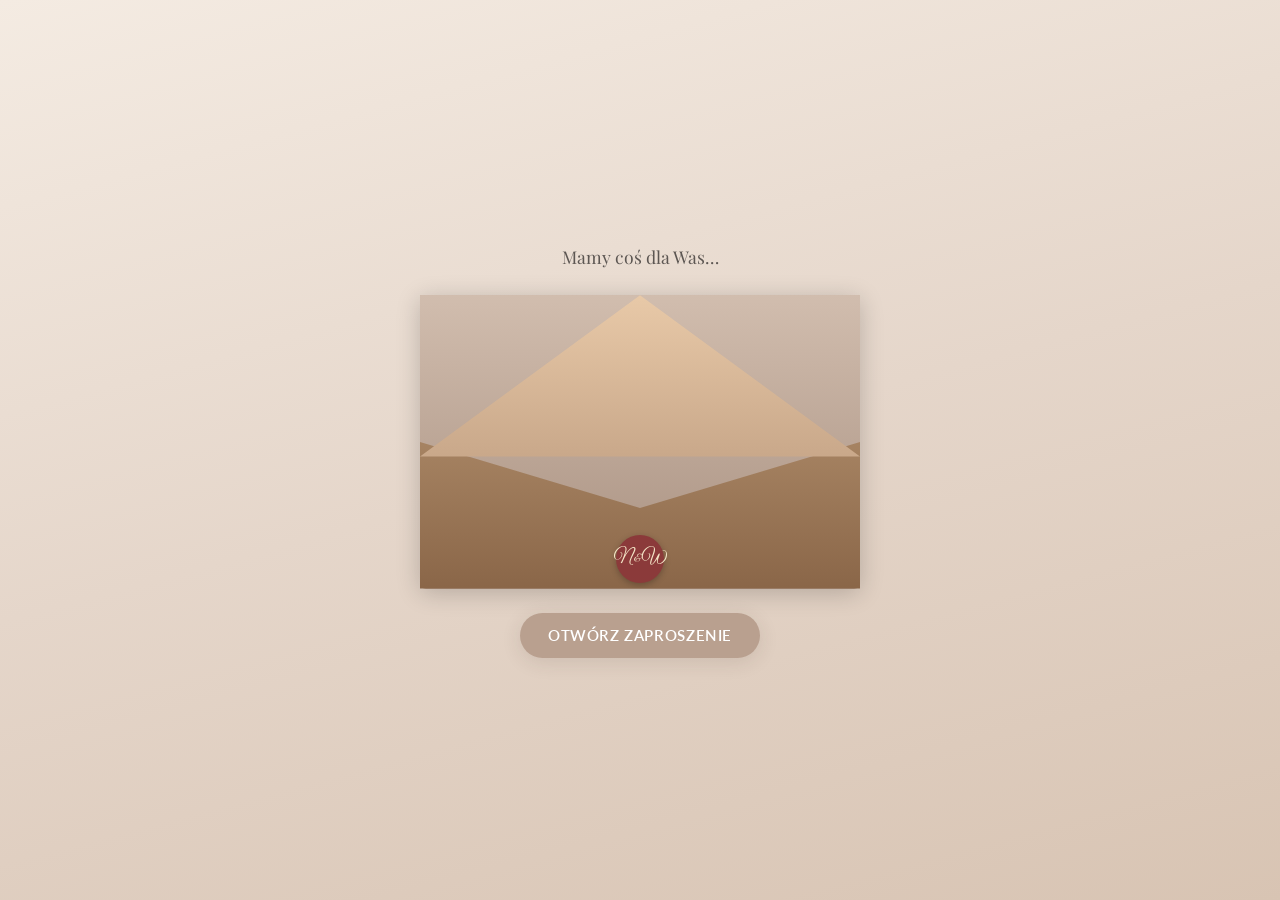
<file: index.html>
<!DOCTYPE html>
<html lang="pl">
<head>
  <meta charset="UTF-8" />
  <meta name="viewport" content="width=device-width, initial-scale=1" />
  <meta name="description" content="Natalka i Wojtek – zaproszenie ślubne, 20 czerwca 2026" />
  <meta property="og:locale" content="pl_PL" />
  <meta property="og:type" content="website" />
  <meta property="og:title" content="Natalka i Wojtek — Wesele 2026" />
  <meta property="og:description" content="Natalka i Wojtek – zaproszenie ślubne, 20 czerwca 2026" />
  <meta property="og:image" content="images/gallery-autumn-kiss.png" />
  <meta property="og:image:alt" content="Natalka i Wojtek — zaproszenie ślubne" />
  <meta name="twitter:card" content="summary_large_image" />
  <meta name="twitter:title" content="Natalka i Wojtek — Wesele 2026" />
  <meta name="twitter:description" content="Natalka i Wojtek – zaproszenie ślubne, 20 czerwca 2026" />
  <meta name="twitter:image" content="images/gallery-autumn-kiss.png" />
  <title>Natalka i Wojtek — Wesele 2026</title>
  <link rel="preconnect" href="https://fonts.googleapis.com" />
  <link rel="preconnect" href="https://fonts.gstatic.com" crossorigin />
  <link href="https://fonts.googleapis.com/css2?family=Great+Vibes&family=Playfair+Display:ital,wght@0,400;0,600;0,700;1,400&family=Lato:wght@300;400;700&display=swap" rel="stylesheet" />
  <link rel="stylesheet" href="css/style.css" />
  <noscript>
    <style>
      .envelope-screen { display: none !important; }
      body.is-envelope-active { overflow: auto !important; }
      body.is-envelope-active .site-header,
      body.is-envelope-active main,
      body.is-envelope-active .site-footer { display: block !important; }
    </style>
  </noscript>
</head>
<body class="is-envelope-active">
  <div id="envelope-screen" class="envelope-screen" role="dialog" aria-modal="true" aria-label="Koperta z zaproszeniem" aria-hidden="false">
    <p class="envelope-screen__hint">Mamy coś dla Was…</p>
    <div class="envelope" role="img" aria-label="Koperta z zaproszeniem">
      <div class="envelope__body"></div>
      <div class="envelope__pocket">
        <span class="envelope__wax" aria-hidden="true">N<span class="envelope__wax-amp">&amp;</span>W</span>
      </div>
      <div class="envelope__letter">
        <p>Serdecznie zapraszamy</p>
        <p class="envelope__names">Natalka <span class="amp">&amp;</span> Wojtek</p>
      </div>
      <div class="envelope__flap-pivot" aria-hidden="true">
        <div class="envelope__flap"></div>
      </div>
    </div>
    <button type="button" class="envelope-screen__btn" id="envelope-open-btn">
      Otwórz zaproszenie
    </button>
  </div>

  <a href="#main" class="skip-link">Pomiń kopertę, przejdź do treści</a>

  <header class="site-header" id="top">
    <div class="site-header__inner">
      <a class="site-header__brand" href="#hero">Natalka <span class="amp">&amp;</span> Wojtek</a>
      <button type="button" class="nav-toggle" id="nav-toggle" aria-expanded="false" aria-controls="site-nav" aria-label="Menu">
        <span></span><span></span><span></span>
      </button>
      <nav class="site-nav" id="site-nav" aria-label="Główne">
        <a href="#onas">Młoda Para</a>
        <a href="#gallery">Galeria</a>
        <a href="#love-story">Nasza historia</a>
        <a href="#organizacja">Organizacja</a>
        <a href="#kontakt">Kontakt</a>
        <a href="#lokalizacja">Lokalizacja</a>
        <a href="songbook.html">Śpiewnik</a>
        <a class="site-nav__external js-photos-drive" href="https://drive.google.com/drive/folders/10D6sMjoK3-ROsRqb3uOvfs9YzaEDn_nE" target="_blank" rel="noopener noreferrer">Galeria na Dysku</a>
      </nav>
    </div>
  </header>

  <main id="main" tabindex="-1">
    <section class="section section--hero" id="hero" aria-label="Główne zdjęcie i data">
      <div class="hero__bg" data-parallax-hero>
        <div class="hero__media" style="background-image: url('images/gallery-autumn-kiss.png');" aria-hidden="true"></div>
        <div class="hero__overlay"></div>
        <div class="hero__content">
          <h1 class="hero__title">Natalka i Wojtek</h1>
          <p class="hero__date">20 CZERWCA 2026</p>
          <button
            class="hero__cta btn"
            id="add-to-calendar-btn"
            type="button"
          >
            Zapisz datę
          </button>
          <script>
            // Android Chrome can't download data URLs with download attr.
            // Use Blob and trigger download
            document.getElementById('add-to-calendar-btn').addEventListener('click', function () {
              var icsContent = [
                'BEGIN:VCALENDAR',
                'VERSION:2.0',
                'BEGIN:VEVENT',
                'SUMMARY:Ślub Natalki i Wojtka',
                'DTSTART:20260620T140000Z',
                'DTEND:20260620T210000Z',
                'DESCRIPTION:Dołącz do naszego szczególnego dnia!',
                'LOCATION:',
                'UID:nw-wedding-2026-06-20',
                'BEGIN:VALARM',
                'ACTION:DISPLAY',
                'DESCRIPTION:Przypomnienie o ślubie Natalki i Wojtka',
                'TRIGGER:-P1D',
                'END:VALARM',
                'END:VEVENT',
                'END:VCALENDAR'
              ].join('\r\n');

              try {
                var blob = new Blob([icsContent], { type: 'text/calendar' });
                var url = URL.createObjectURL(blob);
                var a = document.createElement('a');
                a.style.display = 'none';
                a.href = url;
                a.download = 'Natalka-i-Wojtek-2026.ics';
                document.body.appendChild(a);
                a.click();
                setTimeout(function () {
                  document.body.removeChild(a);
                  URL.revokeObjectURL(url);
                }, 100);
              } catch (e) {
                alert('Nie udało się pobrać pliku kalendarza. Spróbuj ponownie lub na innym urządzeniu.');
              }
            });
          </script>
 
   
        </div>
      </div>
    </section>

    <section class="section section--intro" id="onas">
      <div class="section__inner">
        <h2 class="section__title">Młoda i Młody</h2>
        <p class="section__lead">Krótka historia o nas...</p>
        <div class="heart-divider" role="separator" aria-hidden="true">
          <span class="heart-divider__line"></span>
          <span class="heart-divider__heart">&#9829;</span>
          <span class="heart-divider__line"></span>
        </div>
        <div class="profile-grid">
          <article class="profile-card js-reveal">
            <div class="profile-card__img-wrap">
              <img class="profile-card__img" src="images/profile-natalka.png" width="200" height="200" alt="Natalka" loading="lazy" />
            </div>
            <h3 class="profile-card__name">Natalka Nawrocka</h3>
            <p class="profile-card__text">Natalka jest ciepłą, pogodną i niezwykle rodzinną osobą, dla której najważniejsi są bliscy. Największą radość sprawia jej czas spędzany z rodziną i przyjaciółmi — pełen rozmów, śmiechu i dobrej energii. Pasjonuje się gotowaniem oraz pieczeniem, a odkrywanie nowych smaków i kulinarnych inspiracji daje jej wiele satysfakcji. W wolnych chwilach chętnie podróżuje i poznaje nowe miejsca.</p>
          </article>
          <article class="profile-card js-reveal">
            <div class="profile-card__img-wrap">
              <img class="profile-card__img" src="images/profile-wojtek.png" width="200" height="200" alt="Wojciech" loading="lazy" />
            </div>
            <h3 class="profile-card__name">Wojtek Druciak</h3>
            <p class="profile-card__text">Wojtek jest spokojną, towarzyską i pomocną osobą. Wolny czas najchętniej spędza z rodziną i przyjaciółmi. Interesuje się wieloma rzeczami — głównie tymi, które akurat przyciągną jego uwagę, lubi wyzwania i stara się stawiać poprzeczkę coraz wyżej. Na co dzień pracuje jako architekt, rozwijając swoje umiejętności oraz poznając nowe technologie i oprogramowanie.</p>
          </article>
        </div>
        <div class="section__actions">
          <a class="btn" href="#love-story">Poznaj naszą historię</a>
        </div>
      </div>
    </section>

    <section class="section section--scene scene--dance" id="nasz-kadr" aria-label="Wspólne kadry">
      <div class="scene__grid">
        <div class="scene__panel scene__panel--a js-reveal" style="background-image: url('images/dance-street.png');">
          <p class="scene__note scene__note--a">Przetańczyć razem całe życie</p>
        </div>
        <div class="scene__panel scene__panel--b js-reveal" style="background-image: url('images/gallery-bridge.png');">
          <p class="scene__note scene__note--b">Dwoje ludzi, jedno serce</p>
        </div>
      </div>
    </section>

    <section class="section" id="gallery" aria-labelledby="gallery-heading">
      <div class="section__inner">
        <h2 class="section__title" id="gallery-heading">Uchwycone wspólne chwile</h2>
        <p class="section__lead">Natalka i Wojtek to para, która najlepiej udowadnia, że można być jednocześnie spokojnym i kompletnie zakręconym. U nich nastrój zmienia się jak pogoda – to deszcz na romantycznym spacerze i słońce na kawie... a na koniec nocy wybiorą i tak wspólny stół, aby rozkoszować się kawą do rana.</p>
        <div class="heart-divider" role="separator" aria-hidden="true">
          <span class="heart-divider__line"></span>
          <span class="heart-divider__heart">&#9829;</span>
          <span class="heart-divider__line"></span>
        </div>
        <div class="gallery">
          <figure class="gallery__item gallery__item--tall js-reveal"><img src="images/gallery-proposal-vatican.png" width="500" height="800" alt="Natalka z różą na Placu Świętego Piotra — zaręczyny w Rzymie" loading="lazy" /></figure>
          <figure class="gallery__item gallery__item--wide js-reveal"><img src="images/gallery-beach-sunset.png" width="800" height="500" alt="Pocałunek na plaży o zachodzie słońca" loading="lazy" /></figure>
          <figure class="gallery__item gallery__item--tall js-reveal"><img src="images/story-hands.png" width="500" height="750" alt="Splecione dłonie z pierścionkiem zaręczynowym" loading="lazy" /></figure>
          <figure class="gallery__item gallery__item--tall js-reveal"><img src="images/scene-bridge.png" width="500" height="700" alt="Para na drewnianym moście nad turkusowym jeziorem" loading="lazy" /></figure>
          <figure class="gallery__item js-reveal"><img src="images/gallery-engagement.png" width="600" height="600" alt="Para na schodach — zaręczynowy pierścionek" loading="lazy" /></figure>
          <figure class="gallery__item js-reveal"><img src="images/gallery-sylwester.png" width="700" height="500" alt="Zabawa w kolorowej budce telefonicznej" loading="lazy" /></figure>
          <figure class="gallery__item gallery__item--wide js-reveal"><img src="images/gallery-bridge.png" width="900" height="500" alt="Para na moście" loading="lazy" /></figure>
          <figure class="gallery__item gallery__item--tall js-reveal"><img src="images/gallery-beach-jump.png" width="500" height="850" alt="Skok na plaży — trzymamy się za ręce" loading="lazy" /></figure>
          <figure class="gallery__item js-reveal"><img src="images/hero-forest.png" width="650" height="500" alt="Para na punkcie widokowym w górach" loading="lazy" /></figure>
          <figure class="gallery__item gallery__item--tall js-reveal"><img src="images/gallery-phone-booth.png" width="500" height="800" alt="Natalka w stylizowanej budce telefonicznej" loading="lazy" /></figure>
          <figure class="gallery__item js-reveal"><img src="images/gallery-ice-skating.png" width="600" height="600" alt="Wspólne łyżwy na lodowisku" loading="lazy" /></figure>
          <figure class="gallery__item gallery__item--wide js-reveal"><img src="images/gallery-roller-coaster.png" width="900" height="500" alt="Pocałunek przed drewnianą kolejką górską" loading="lazy" /></figure>
          <figure class="gallery__item js-reveal"><img src="images/gallery-lake-bench.png" width="600" height="600" alt="Para na ławce nad kolorowym jeziorem" loading="lazy" /></figure>
          <figure class="gallery__item js-reveal"><img src="images/gallery-playful.png" width="600" height="600" alt="Zabawna mina — selfie we dwoje" loading="lazy" /></figure> <figure class="gallery__item gallery__item--wide js-reveal"><img src="images/gallery-formal.png" width="900" height="500" alt="Eleganckie selfie przy fontannie" loading="lazy" /></figure>
          <figure class="gallery__item js-reveal"><img src="images/gallery-travel.png" width="600" height="600" alt="Podróż — selfie na lotnisku" loading="lazy" /></figure>
          <figure class="gallery__item js-reveal"><img src="images/gallery-elevator.png" width="600" height="600" alt="Lustrzane selfie w windzie" loading="lazy" /></figure>
          <figure class="gallery__item js-reveal"><img src="images/gallery-rome-arch.png" width="600" height="600" alt="Wojtek przy Łuku Konstantyna w Rzymie" loading="lazy" /></figure>
          <figure class="gallery__item js-reveal"><img src="images/gallery-energylandia.png" width="700" height="500" alt="Energylandia — przejazd kolejką Zadra" loading="lazy" /></figure>
          <figure class="gallery__item gallery__item--wide js-reveal"><img src="images/gallery-celebration.png" width="900" height="500" alt="Uroczystość — eleganckie stroje" loading="lazy" /></figure>
        </div>
      </div>
    </section>

    <section class="section section--story" id="love-story" aria-labelledby="love-story-heading">
      <div class="section__deco" aria-hidden="true"></div>
      <div class="section__inner">
        <h2 class="section__title" id="love-story-heading">Nasza Wspólna Historia</h2>
        <p class="section__intro">On był samotny, jej było źle, gdzieś w internecie poznali się. <br/>On się zakochał ze samych zdjęć bo tam Natalka, dziewczę na pięć…</p>

        <div class="timeline">
          <article class="timeline__block js-reveal">
            <p class="timeline__date">12/11/2021</p>
            <h3 class="timeline__subtitle">Zostaliśmy parą</h3>
            <p class="timeline__text">Po kilku miesiącach spotkali się w kinie. Pierwsza randka nie była z tych filmowych – była trochę stresująca&hellip; ale mimo to postanowili dać sobie kolejną szansę. Z każdym spotkaniem było coraz lepiej, aż w listopadzie 2021 roku oficjalnie zostali parą.</p>
          </article>
          <article class="timeline__block js-reveal">
            <p class="timeline__icon" aria-hidden="true">&#9825;</p>
            <h3 class="timeline__subtitle">Pierwsze kocham</h3>
            <p class="timeline__text">Pierwsze „Kocham Cię” padło po kilku miesiącach spotkań, na pożegnaniu przed domem rodzinnym. Od tego momentu oboje wiedzieli, że to coś wyjątkowego.</p>
          </article>
          <article class="timeline__block js-reveal">
            <p class="timeline__date">19/09/2024</p>
            <h3 class="timeline__subtitle">Powiedziała tak!</h3>
            <p class="timeline__text">Rzym – pierwotnie planował oświadczyć się przy fontannie di Trevi, później przy Koloseum i kilku innych miejscach, ale wszędzie było zbyt tłoczno. Dopiero późnym wieczorem, na spokojnym Placu Świętego Piotra, pojawił się ten właściwy moment. Pomimo dużej tremy, Natalka z radością odpowiedziała, gdy tylko zrozumiała, o co chodzi. Wojtek tylko się uśmiechnął – tylko on wie, ile musiał czekać.</p>
          </article>
        </div>

        <div class="story-feature js-reveal">
          <img class="story-feature__img" src="images/story-hands.png" width="1600" height="800" alt="Zaręczyny na Placu Świętego Piotra w Rzymie" loading="lazy" />
          <div class="story-feature__overlay">
            <p class="story-feature__quote">Dziś Natalka i Wojtek z uśmiechem wspominają, że wszystko zaczęło się od kliknięcia „dodaj do znajomych”, a skończyło na oświadczynach w Watykanie. I wygląda na to, że to dopiero początek ich wspólnej przygody. <br/>&#9829;</p>
          </div>
        </div>
      </div>
    </section>

    <section class="section section--org" id="organizacja" aria-labelledby="organizacja-heading">
      <div class="section__inner">
        <h2 class="section__title" id="organizacja-heading">Informacje organizacyjne</h2>
        <p class="section__lead">Plan wesela, poprawin oraz informacje dla gości hotelowych.</p>
        <div class="heart-divider" role="separator" aria-hidden="true">
          <span class="heart-divider__line"></span>
          <span class="heart-divider__heart">&#9829;</span>
          <span class="heart-divider__line"></span>
        </div>

        <nav class="org-jump" aria-label="Skróty w sekcji organizacyjnej">
          <a class="org-jump__link" href="#organizacja-sobota">Sobota</a>
          <span class="org-jump__divider" aria-hidden="true">|</span>
          <a class="org-jump__link" href="#organizacja-plan-stolow">Plan stołów</a>
          <span class="org-jump__divider" aria-hidden="true">|</span>
          <a class="org-jump__link" href="#organizacja-hotel">Nocleg</a>
          <span class="org-jump__divider" aria-hidden="true">|</span>
          <a class="org-jump__link" href="#organizacja-niedziela">Niedziela</a>

        </nav>

        <h3 class="org-subtitle" id="organizacja-sobota">Sobota, 20 czerwca 2026 — wesele</h3>
        <div class="timeline" aria-label="Plan wesela">
          <article class="timeline__block js-reveal">
            <p class="timeline__date">14:30–15:30</p>
            <h4 class="timeline__subtitle">Ślub w kościele</h4>
            <p class="timeline__text">Ceremonia w kościele.</p>
          </article>

          <article class="timeline__block js-reveal">
            <p class="timeline__date">16:00</p>
            <h4 class="timeline__subtitle">Powitanie i życzenia</h4>
            <p class="timeline__text">Powitanie chlebem i solą na sali. Składanie życzeń odbywa się na sali.</p>
          </article>

          <article class="timeline__block js-reveal">
            <p class="timeline__date">16:40</p>
            <h4 class="timeline__subtitle">Obiad</h4>
            <p class="timeline__text">Rosół, mięso, ziemniaki, surówki.</p>
          </article>

          <article class="timeline__block timeline__block--note js-reveal">
            <p class="timeline__date">od 17:00</p>
            <h4 class="timeline__subtitle">Szwedzki stół</h4>
            <p class="timeline__text">Od 17:00 razem z ciastami będzie szwedzki stół zimny i ciepły (sałatki, wędliny, galaretki i inne przekąski).</p>
          </article>

          <article class="timeline__block timeline__block--note js-reveal">
            <p class="timeline__date">17:00–2:00</p>
            <h4 class="timeline__subtitle">Drink bar</h4>
            <p class="timeline__text">Drink bar czynny od 17:00 do 2:00. Będą dostępne również drinki bezalkoholowe.</p>
          </article>

          <article class="timeline__block js-reveal">
            <p class="timeline__date">19:00</p>
            <h4 class="timeline__subtitle">Tort weselny</h4>
            <p class="timeline__text">Wspólne krojenie tortu.</p>
          </article>

          <article class="timeline__block js-reveal">
            <p class="timeline__date">21:00</p>
            <h4 class="timeline__subtitle">Ciepłe danie</h4>
            <p class="timeline__text">Polędwiczki w sosie kurkowym.</p>
          </article>

          <article class="timeline__block js-reveal">
            <p class="timeline__date">23:00</p>
            <h4 class="timeline__subtitle">Ciepłe danie</h4>
            <p class="timeline__text">Gulasz oraz krem pomidorowy.</p>
          </article>

          <article class="timeline__block js-reveal">
            <p class="timeline__date">24:00–1:00</p>
            <h4 class="timeline__subtitle">Oczepiny</h4>
            <p class="timeline__text">Wspólne zabawy i tradycje.</p>
          </article>

          <article class="timeline__block js-reveal">
            <p class="timeline__date">1:30</p>
            <h4 class="timeline__subtitle">Barszcz</h4>
            <p class="timeline__text">Barszcz z krokietem.</p>
          </article>

          <article class="timeline__block js-reveal">
            <p class="timeline__date">do 4:00</p>
            <h4 class="timeline__subtitle">Zabawa</h4>
            <p class="timeline__text">Tańce do rana.</p>
          </article>
        </div>

        <h3 class="org-subtitle" id="organizacja-plan-stolow">Plan stołów</h3>
        <figure class="org-figure org-figure--portrait js-reveal js-zoomable">
          <img
            class="org-figure__img"
            src="images/plan_pion.png"
            width="800"
            height="1200"
            alt="Plan stołów weselnych — rozmieszczenie gości przy stołach A–H i stołem M"
            loading="lazy"
            decoding="async"
          />
          <figcaption class="org-figure__caption">
            Sprawdźcie, przy którym stole Was posadziliśmy.
          </figcaption>
        </figure>

        <h3 class="org-subtitle" id="organizacja-hotel">Nocleg — Hotel Jasek</h3>
        <div class="org-card js-reveal">
          <p class="org-card__lead"><strong>W piątek, 19 czerwca</strong> prosimy zadzwonić do hotelu i zapytać o możliwość wcześniejszego przyjazdu / zameldowania.</p>
          <p class="org-card__row"><strong>Telefon:</strong> <a href="tel:+48728250003">728-250-003</a></p>
          <p class="org-card__row">Recepcja ma listę gości hotelowych — przy rozmowie wystarczy podać nazwisko.</p>

          <h4 class="org-card__title">Godziny pobytu (w zależności od dostępności pokoju)</h4>
          <ul class="org-list">
            <li>Standardowo: <strong>sobota 14:00</strong> – <strong>niedziela 12:00</strong></li>
            <li>Jeśli pokój będzie dostępny wcześniej: zameldowanie możliwe od <strong>soboty 11:00</strong> (po wcześniejszym telefonie do hotelu).</li>
            <li>Jeśli pokój nie będzie dostępny wcześniej: wejście dopiero od <strong>soboty 14:00</strong>.</li>
          </ul>

          <h4 class="org-card__title">Dodatkowe informacje</h4>
          <ul class="org-list">
            <li>W pokojach są: czajnik, herbata oraz woda w butelkach.</li>
            <li><strong>Śniadanie (niedziela):</strong> 6:00–10:00 (dla gości hotelowych).</li>
          </ul>

          <h4 class="org-card__title">Trasa z kościoła do sali</h4>
          <figure class="org-figure js-reveal js-zoomable">
            <img
              class="org-figure__img"
              src="images/wedding-way.jpeg"
              width="800"
              height="600"
              alt="Trasa przejazdu z kościoła do sali weselnej"
              loading="lazy"
              decoding="async"
            />
          </figure>

          <h4 class="org-card__title">Parking</h4>
          <p class="org-card__row">Przy hotelu są dostępne miejsca parkingowe w kilku lokalizacjach (zaznaczone na mapce poniżej).</p>
          <figure class="org-figure">
            <img
              class="org-figure__img"
              src="images/parking-hotel-jasek.png"
              width="1024"
              height="774"
              alt="Możliwe parkingi przy Hotelu Jasek — zaznaczone na czerwono"
              loading="lazy"
              decoding="async"
            />
          </figure>
        </div>

        <h3 class="org-subtitle" id="organizacja-niedziela">Niedziela, 21 czerwca 2026 — poprawiny</h3>
        <div class="timeline" aria-label="Plan poprawin">
          <article class="timeline__block js-reveal">
            <p class="timeline__date">6:00–10:00</p>
            <h4 class="timeline__subtitle">Śniadanie</h4>
            <p class="timeline__text">Śniadanie dla gości hotelowych.</p>
          </article>

          <article class="timeline__block js-reveal">
            <p class="timeline__date">12:00</p>
            <h4 class="timeline__subtitle">Wymeldowanie</h4>
            <p class="timeline__text">Opuszczanie pokoi hotelowych. Jeden pokój będzie dostępny, aby móc zostawić bagaż (dla chętnych).</p>
          </article>

          <article class="timeline__block js-reveal">
            <p class="timeline__date">12:30</p>
            <h4 class="timeline__subtitle">Start poprawin</h4>
            <p class="timeline__text">Obiad będzie sukcesywnie podawany na bieżąco dla przybywających gości: żurek, filet z kurczaka, surówka.</p>
          </article>

          <article class="timeline__block timeline__block--note js-reveal">
            <p class="timeline__date">w trakcie</p>
            <h4 class="timeline__subtitle">Zabawa i stół</h4>
            <p class="timeline__text">Zabawa przy głośniku. Będzie szwedzki stół ciepły i zimny oraz dodatkowo piwo bezalkoholowe i alkoholowe.</p>
          </article>

          <article class="timeline__block js-reveal">
            <p class="timeline__date">21:00</p>
            <h4 class="timeline__subtitle">Zakończenie</h4>
            <p class="timeline__text">Koniec poprawin.</p>
          </article>
        </div>
      </div>
    </section>

    <section class="section section--drive" id="dysk" aria-labelledby="drive-heading">
      <div class="section__inner">
        <h2 class="section__title" id="drive-heading">Galeria na dysku Google</h2>
        <p class="section__lead">Jeśli udało Ci się uchwycić chwilę z imprezy — otwórz link poniżej lub zeskanuj kod QR i dodaj je do naszej wspólnej galerii.</p>
        <div class="heart-divider" role="separator" aria-hidden="true">
          <span class="heart-divider__line"></span>
          <span class="heart-divider__heart">&#9829;</span>
          <span class="heart-divider__line"></span>
        </div>
        <!-- PNG encodes a fixed URL — regenerate the image if the Drive link changes (button/nav still follow config.js). -->
        <div class="drive-qr">
          <a
            class="drive-qr__link js-photos-drive"
            href="https://drive.google.com/drive/folders/10D6sMjoK3-ROsRqb3uOvfs9YzaEDn_nE"
            target="_blank"
            rel="noopener noreferrer"
            aria-label="Otwórz folder na Google Dysku (ten sam adres co kod QR)"
          >
            <img
              class="drive-qr__img"
              src="images/qr-google-disk.png"
              width="220"
              height="220"
              alt="Kod QR prowadzący do folderu na Google Dysku"
              loading="lazy"
              decoding="async"
            />
          </a>
        </div>
        <div class="section__actions section__actions--tight">
          <a class="btn js-photos-drive" id="link-drive" href="https://drive.google.com/drive/folders/10D6sMjoK3-ROsRqb3uOvfs9YzaEDn_nE" target="_blank" rel="noopener noreferrer">Otwórz folder na Dysku</a>
        </div>
      </div>
    </section>

    <section class="section section--contact-block" id="kontakt">
      <div class="section__inner">
        <h2 class="section__title">Kontakt</h2>
        <p class="section__lead">Wolisz zadzwonić? Jesteśmy do dyspozycji.</p>
        <p class="contact-phones">Natalka: <a href="tel:+48537188825">537 188 825</a> lub <a href="tel:+48796835240">796 835 240</a></p>
        <p class="contact-phones">Wojtek: <a href="tel:+48730975899">730 975 899</a> lub <a href="tel:+48697525691">697 525 691</a></p>
      </div>
    </section>

    <section class="section section--location" id="lokalizacja" aria-labelledby="location-heading">
      <div class="location-hero" data-parallax-location>
        <div class="location-hero__media" style="background-image: url('images/dance-spin.png');" aria-hidden="true"></div>
        <div class="location-hero__overlay"></div>
        <div class="location-hero__text">
          <h2 class="location-hero__title" id="location-heading">Świętuj z nami</h2>
          <p class="location-hero__date">20 CZERWCA 2026</p>
        </div>
        <div class="location-hero__cards">
          <article class="place-card js-reveal">
            <h3 class="place-card__title">Ceremonia</h3>
            <p class="place-card__when">Sobota, 20 czerwca 2026 · 14:30</p>
            <p class="place-card__where">Kościół pw. NMP Różańcowej, ul. Wrocławska 79, Kiełczów</p>
            <a class="place-card__map" target="_blank" rel="noopener noreferrer" href="https://www.google.com/maps/search/?api=1&amp;query=Ko%C5%9Bci%C3%B3%C5%82+NMP+R%C3%B3%C5%BCa%C5%84cowej+Wroc%C5%82awska+79+Kie%C5%82cz%C3%B3w">Dojazd</a>
          </article>
          <article class="place-card js-reveal">
            <h3 class="place-card__title">Wesele i poprawiny</h3>
            <p class="place-card__when">Sobota – niedziela, 20–21 czerwca 2026</p>
            <p class="place-card__hours">Sob. 16:00 – 4:00 &nbsp;|&nbsp; Niedz. 12:30 – 21:00 (poprawiny)</p>
            <p class="place-card__where">Sala Pałacowa, <strong>Hotel Jasek</strong>, ul. Sułowska 39, Wrocław</p>
            <a class="place-card__map" target="_blank" rel="noopener noreferrer" href="https://www.google.com/maps/search/?api=1&amp;query=Hotel+Jasek+Su%C5%82owska+39+Wroc%C5%82aw">Dojazd</a>
          </article>
        </div>
      </div>
    </section>
  </main>

  <footer class="site-footer">
    <div class="site-footer__inner">
      <div class="site-footer__icons" style="
        display: flex;
        justify-content: center;
        align-items: center;
        gap: 2em;
        flex-wrap: wrap;
      ">
        <img
          src="images/home.png"
          alt="koperta zamiast prezentów"
          class="footer-icon footer-icon--home"
          loading="lazy"
        />
        <img
          src="images/wine.png"
          alt="wino zamiast kwiatów"
          class="footer-icon footer-icon--wine"
          loading="lazy"
        />
      </div>
      <style>
        .footer-icon {
          vertical-align: middle;
          object-fit: contain;
          max-width: 160px;
          height: auto;
        }
        .footer-icon--wine {
          max-width: 95px;
        }
        @media (max-width: 600px) {
          .site-footer__icons {
            flex-direction: column !important;
            gap: 1em !important;
            align-items: center;
          }
          .footer-icon {
            max-width: 44vw;
          }
          .footer-icon--wine {
            max-width: 28vw;
            min-width: 58px;
            margin-bottom: 2.2em !important;
          }
        }
        /* Dodatkowy margines pod winem na małych ekranach */
        @media (max-width: 600px) {
          .footer-icon--wine {
            margin-bottom: 2.2em !important;
          }
        }
      </style>
      <p class="section__whisper">
        Gdybyście chcieli nas uhonorować drobnym gestem, najbardziej ucieszy nas skromna koperta — cicho zbieramy na budowę naszego pierwszego wspólnego domu.<br>
        <span style="font-size:0.97em;">Zamiast kwiatów, mile widziane będzie wino.</span>
      </p>
      <p>Natalka <span class="amp">&amp;</span> Wojtek · 20.06.2026</p>
    </div>
    <div class="site-footer__meta" aria-label="Informacje o autorach">
      <div class="site-footer__meta-inner">
        <span class="site-footer__meta-item">Zdjęcia z sesji jesiennej: <span class="site-footer__meta-name">Mercelina Białowąs-Orska</span></span>
        <span class="site-footer__meta-divider" aria-hidden="true">|</span>
        <span class="site-footer__meta-item">Strona utworzona przez: <span class="site-footer__meta-name">Aleksandra Druciak</span></span>
      </div>
    </div>
  </footer>

  <script src="config.js"></script>
  <script src="js/envelope.js" defer></script>
  <script src="js/zoom.js" defer></script>
  <script src="js/main.js" defer></script>
</body>
</html>
</file>
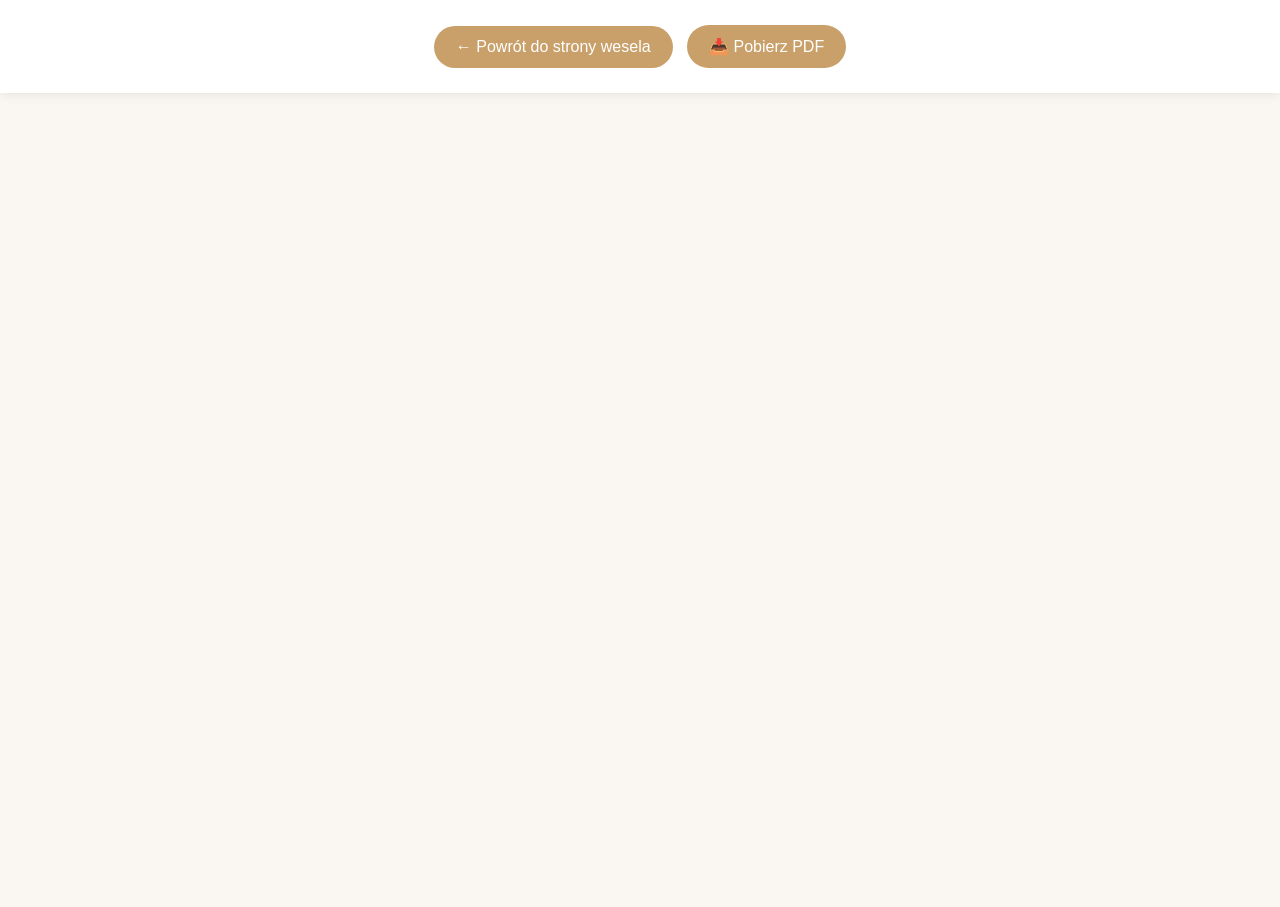
<file: songbook.html>
<!DOCTYPE html>
<html lang="pl">
<head>
    <meta charset="UTF-8">
    <meta name="viewport" content="width=device-width, initial-scale=1.0">
    <title>Śpiewnik weselny | Natalia i Wojtek</title>

    <style>
        body {
            margin: 0;
            background: #faf7f2;
            font-family: Arial, sans-serif;
        }

        .header {
            padding: 20px;
            text-align: center;
            background: white;
            box-shadow: 0 2px 10px rgba(0,0,0,.08);
        }

        .button {
            display: inline-block;
            padding: 12px 22px;
            margin: 5px;
            border-radius: 30px;
            text-decoration: none;
            background: #c9a06a;
            color: white;
        }

        iframe {
            width: 100%;
            height: calc(100vh - 90px);
            border: 0;
        }
    </style>
</head>
<body>

<div class="header">
    <a class="button" href="./">
        ← Powrót do strony wesela
    </a>

    <a class="button"
       href="assets/songbook.pdf"
       download>
       📥 Pobierz PDF
    </a>
</div>

<iframe src="assets/songbook.pdf"></iframe>

</body>
</html>
</file>
<file: css/style.css>
/* --- Variables --- */
:root {
  /* Warm cream base; dusty rose / peach accents (softer than a strong copper) */
  --color-bg: #fbf7f1;
  --color-bg-mute: #f3ece4;
  --color-text: #2d2a28;
  --color-muted: #5c5652;
  --color-copper: #b9a08f;
  --color-copper-dark: #8f7a6c;
  --color-rose-tint: #c9b3a4;
  --color-btn: #d4c1b3;
  --color-btn-hover: #c4af9e;
  --color-white: #fff;
  --font-script: "Great Vibes", cursive;
  --font-serif: "Playfair Display", Georgia, serif;
  --font-sans: "Lato", system-ui, sans-serif;
  --shadow-card: 0 12px 40px rgba(40, 28, 20, 0.07);
  --radius: 8px;
  --header-h: 64px;
  --envelope: #d1bdae;
  --envelope-dark: #a89080;
  --envelope-paper: #fffcf7;
  --transition: 0.35s ease;
}

*,
*::before,
*::after {
  box-sizing: border-box;
}

html {
  scroll-behavior: smooth;
}

@media (prefers-reduced-motion: reduce) {
  html {
    scroll-behavior: auto;
  }
  *,
  *::before,
  *::after {
    transition-duration: 0.01ms !important;
    animation-duration: 0.01ms !important;
  }
}

body {
  margin: 0;
  font-family: var(--font-sans);
  font-size: 1.05rem;
  line-height: 1.65;
  color: var(--color-text);
  /* Pattern shows mostly in corners; cream wash keeps body text readable */
  background-color: var(--color-bg);
  background-image: linear-gradient(
      180deg,
      rgba(255, 254, 252, 0.94) 0%,
      rgba(250, 246, 240, 0.96) 100%
    ),
    url("../images/pattern-floral.png");
  background-size: 100% 100%, 40rem 40rem;
  background-repeat: no-repeat, repeat;
  background-attachment: scroll, scroll;
  background-position: 0 0, center;
}

body.is-envelope-active {
  overflow: hidden;
  height: 100%;
}

a {
  color: var(--color-copper);
  text-decoration: none;
}

a:hover {
  text-decoration: underline;
  color: var(--color-copper-dark);
}

.skip-link {
  position: absolute;
  left: -9999px;
  top: 0;
  z-index: 10000;
  padding: 0.75rem 1.25rem;
  background: var(--color-copper);
  color: #fff;
  font-weight: 600;
  border-radius: 0 0 4px 0;
}

.skip-link:focus {
  left: 0;
}

.amp {
  display: inline-block;
  font-size: 0.62em;
  font-style: normal;
  line-height: 1;
  margin-inline: 0.22em 0.28em;
  vertical-align: 0.08em;
}

/* --- Envelope full screen --- */
.envelope-screen {
  position: fixed;
  inset: 0;
  z-index: 2000;
  display: flex;
  flex-direction: column;
  align-items: center;
  justify-content: center;
  gap: 1.5rem;
  background: linear-gradient(165deg, #f4ebe2 0%, #e5d6ca 50%, #d8c4b3 100%);
  transition: opacity 0.6s ease, visibility 0.6s ease;
}

.envelope-screen.is-closed {
  opacity: 0;
  visibility: hidden;
  pointer-events: none;
}

.envelope-screen__hint {
  font-family: var(--font-serif);
  font-size: 1.1rem;
  color: var(--color-muted);
  margin: 0 1rem;
  text-align: center;
}

/* Envelope 3D-ish */
.envelope {
  --w: max(300px, min(440px, calc(100vw - 2.5rem)));
  --h: calc(var(--w) * 200 / 300);
  position: relative;
  width: var(--w);
  height: var(--h);
  perspective: 800px;
  transform-style: preserve-3d;
}

.envelope__body {
  position: absolute;
  inset: 0;
  background: linear-gradient(180deg, var(--envelope) 0%, var(--envelope-dark) 100%);
  border-radius: 0 0 6px 6px;
  box-shadow: 0 4px 24px rgba(0, 0, 0, 0.2);
  z-index: 1;
}

.envelope__pocket {
  position: absolute;
  left: 0;
  right: 0;
  bottom: 0;
  height: 50%;
  background: linear-gradient(180deg, #a68362 0%, #8a6648 100%);
  clip-path: polygon(0 0, 50% 45%, 100% 0, 100% 100%, 0 100%);
  z-index: 2;
  display: flex;
  align-items: flex-end;
  justify-content: center;
  padding-bottom: 0.35rem;
}

.envelope__wax {
  display: flex;
  align-items: center;
  justify-content: center;
  width: 3rem;
  height: 3rem;
  background: #8b3a3a;
  color: #f5e6c8;
  border-radius: 50%;
  font-family: var(--font-script);
  font-size: 1.1rem;
  line-height: 1;
  box-shadow: 0 2px 6px rgba(0, 0, 0, 0.25);
}

.envelope__wax-amp {
  font-size: 0.65em;
  vertical-align: super;
  margin-inline: 0.12em;
}

/* Rotation on a separate wrapper: clip-path + rotateX on one element breaks backface in Chrome/WebKit */
.envelope__flap-pivot {
  position: absolute;
  left: 0;
  top: 0;
  width: 100%;
  height: 55%;
  transform-origin: 50% 100%;
  transform-style: preserve-3d;
  -webkit-backface-visibility: hidden;
  backface-visibility: hidden;
  z-index: 3;
  transition: transform 0.9s cubic-bezier(0.4, 0, 0.2, 1);
}

.envelope__flap {
  width: 100%;
  height: 100%;
  background: linear-gradient(180deg, #e8c9a8 0%, #c9a88a 100%);
  clip-path: polygon(0 100%, 50% 0, 100% 100%);
  box-shadow: 0 -2px 8px rgba(0, 0, 0, 0.08);
  -webkit-backface-visibility: hidden;
  backface-visibility: hidden;
}

.envelope__letter {
  position: absolute;
  left: 6%;
  right: 6%;
  bottom: 4%;
  height: 60%;
  background: var(--envelope-paper);
  border-radius: 4px;
  z-index: 0;
  display: flex;
  flex-direction: column;
  align-items: center;
  justify-content: center;
  padding: 0.5rem 1rem;
  text-align: center;
  font-family: var(--font-serif);
  font-size: 0.85rem;
  color: var(--color-muted);
  box-shadow: 0 2px 8px rgba(0, 0, 0, 0.12);
  transform: translateY(0) scale(1);
  transition: transform 0.7s 0.35s cubic-bezier(0.4, 0, 0.2, 1);
}

.envelope__names {
  margin: 0.35rem 0 0;
  font-family: var(--font-script);
  font-size: 1.75rem;
  color: var(--color-copper);
}

/* Opening states */
.envelope.is-opening .envelope__flap-pivot {
  transform: rotateX(180deg);
  z-index: 0;
}

.envelope.is-opening .envelope__letter {
  transform: translateY(-75%) scale(1.04);
  z-index: 4;
}

/* Reduced motion: instant or minimal */
body.reduce-motion-override .envelope__flap-pivot,
body.reduce-motion-override .envelope__letter,
body.reduce-motion-override .envelope-screen {
  transition-duration: 0.25s !important;
  transition-delay: 0s !important;
}

.envelope-screen__btn {
  position: relative;
  z-index: 10;
  font-family: var(--font-sans);
  font-size: 0.95rem;
  font-weight: 600;
  letter-spacing: 0.04em;
  text-transform: uppercase;
  color: #fff;
  background: var(--color-copper);
  border: none;
  border-radius: 999px;
  padding: 0.85rem 1.75rem;
  cursor: pointer;
  box-shadow: 0 4px 20px rgba(60, 40, 32, 0.12);
  transition: background var(--transition), transform 0.2s ease;
}

.envelope-screen__btn:hover,
.envelope-screen__btn:focus-visible {
  background: var(--color-copper-dark);
  outline: none;
}

.envelope-screen__btn:active {
  transform: scale(0.98);
}

/* --- Site header --- */
.site-header {
  position: sticky;
  top: 0;
  z-index: 100;
  background: rgba(255, 255, 255, 0.92);
  backdrop-filter: blur(10px);
  border-bottom: 1px solid rgba(0, 0, 0, 0.06);
}

body.is-envelope-active .site-header,
body.is-envelope-active .site-footer,
body.is-envelope-active main {
  display: none;
}

/* When screen closed, show all */
body:not(.is-envelope-active) .site-header,
body:not(.is-envelope-active) .site-footer,
body:not(.is-envelope-active) main {
  display: block;
}

/* Skip link targets #main; while envelope is open main is display:none — skip triggers JS to close first */

.site-header__inner {
  max-width: 1200px;
  margin: 0 auto;
  display: flex;
  align-items: center;
  justify-content: space-between;
  padding: 0.75rem 1.25rem;
  min-height: var(--header-h);
  gap: 1rem;
}

.site-header__brand {
  font-family: var(--font-script);
  font-size: 1.75rem;
  color: var(--color-text);
  text-decoration: none;
  white-space: nowrap;
}

.site-header__brand:hover {
  text-decoration: none;
  color: var(--color-copper);
}

.site-nav {
  display: flex;
  flex-wrap: wrap;
  align-items: center;
  justify-content: flex-end;
  gap: 0.35rem 0.9rem;
}

.site-nav a {
  font-size: 0.88rem;
  font-weight: 600;
  text-transform: uppercase;
  letter-spacing: 0.04em;
  color: var(--color-muted);
}

.site-nav a:hover,
.site-nav a[aria-current="true"] {
  color: var(--color-copper);
  text-decoration: none;
  border-bottom: 2px solid var(--color-copper);
  padding-bottom: 2px;
}

.site-nav__external {
  border: 1px solid var(--color-copper);
  padding: 0.4rem 0.75rem !important;
  border-radius: 999px;
  color: var(--color-copper) !important;
  text-transform: none !important;
  letter-spacing: 0 !important;
  font-weight: 700 !important;
}

.site-nav__external:hover {
  background: var(--color-copper);
  color: #fff !important;
  border-color: var(--color-copper);
  text-decoration: none !important;
  padding-bottom: 0.4rem !important;
  border-bottom: 1px solid;
}

.nav-toggle {
  display: none;
  flex-direction: column;
  gap: 5px;
  width: 44px;
  height: 44px;
  background: none;
  border: none;
  cursor: pointer;
  padding: 0;
  justify-content: center;
  align-items: center;
}

.nav-toggle span {
  display: block;
  width: 24px;
  height: 2px;
  background: var(--color-text);
  transition: transform 0.2s ease;
}

@media (max-width: 900px) {
  .nav-toggle {
    display: flex;
  }
  .site-nav {
    position: fixed;
    top: var(--header-h);
    left: 0;
    right: 0;
    background: #fff;
    padding: 1rem 1.5rem 1.5rem;
    flex-direction: column;
    align-items: stretch;
    box-shadow: var(--shadow-card);
    transform: translateY(-100%);
    opacity: 0;
    visibility: hidden;
    pointer-events: none;
    transition: transform 0.3s ease, opacity 0.3s ease;
  }
  .site-nav.is-open {
    transform: translateY(0);
    opacity: 1;
    visibility: visible;
    pointer-events: auto;
  }
  .site-header__inner {
    position: relative;
  }
}

/* --- Sections generic --- */
.section {
  position: relative;
  padding: 4.5rem 1.25rem 5rem;
  overflow: hidden;
}

.section__inner {
  max-width: 960px;
  margin: 0 auto;
  position: relative;
  z-index: 1;
}

.section__title {
  font-family: var(--font-script);
  font-size: clamp(2.5rem, 6vw, 3.75rem);
  font-weight: 400;
  text-align: center;
  color: var(--color-text);
  margin: 0 0 1.25rem;
  line-height: 1.2;
}

.section__lead {
  font-family: var(--font-serif);
  font-size: 1.15rem;
  text-align: center;
  color: var(--color-muted);
  max-width: 40rem;
  margin: 0 auto 2rem;
}

.section__intro {
  font-family: var(--font-serif);
  text-align: center;
  color: var(--color-muted);
  max-width: 40rem;
  margin: 0 auto 2.5rem;
  line-height: 1.7;
  font-size: 1.05rem;
}

.section__actions {
  text-align: center;
  margin-top: 2.5rem;
}

.section__whisper {
  font-family: var(--font-serif);
  font-size: clamp(0.9rem, 2.4vw, 1rem);
  font-style: italic;
  font-weight: 400;
  text-align: center;
  color: var(--color-muted);
  max-width: 26rem;
  margin: 0 auto 0;
  line-height: 1.65;
  opacity: 0.92;
}

.heart-divider {
  display: flex;
  align-items: center;
  justify-content: center;
  gap: 0.75rem;
  max-width: 20rem;
  margin: 0 auto 2.5rem;
}

.heart-divider__line {
  flex: 1;
  height: 1px;
  background: linear-gradient(90deg, transparent, #ccc, transparent);
}

.heart-divider__heart {
  color: var(--color-copper);
  font-size: 1.1rem;
  line-height: 1;
}

/* --- Hero --- */
.section--hero {
  padding: 0;
}

.hero__bg {
  min-height: 85vh;
  min-height: 85dvh;
  position: relative;
  overflow: hidden;
  background: #4a423c;
}

.hero__media {
  position: absolute;
  left: 0;
  right: 0;
  top: -14%;
  height: 128%;
  background-color: #5a524c;
  background-position: center 40%;
  background-size: cover;
  background-repeat: no-repeat;
  /* background-image set inline in HTML (document-relative), not via var() here */
  transform: translate3d(0, 0, 0);
  will-change: transform;
}

@media (prefers-reduced-motion: reduce) {
  .hero__media {
    top: 0;
    height: 100%;
    will-change: auto;
  }
}

.hero__overlay {
  position: absolute;
  inset: 0;
  /* Stronger vignette on the left for bright sky / light in the forest frame */
  background: linear-gradient(
    125deg,
    rgba(0, 0, 0, 0.58) 0%,
    rgba(0, 0, 0, 0.22) 48%,
    rgba(0, 0, 0, 0.42) 100%
  );
}

.hero__content {
  position: relative;
  z-index: 1;
  min-height: 85vh;
  min-height: 85dvh;
  max-width: 1200px;
  margin: 0 auto;
  padding: 4rem 1.5rem;
  display: flex;
  flex-direction: column;
  justify-content: center;
  align-items: flex-start;
  text-align: left;
}

.hero__title {
  font-family: var(--font-script);
  font-size: clamp(3.5rem, 12vw, 6.5rem);
  font-weight: 400;
  color: #fff;
  text-shadow: 0 2px 24px rgba(0, 0, 0, 0.3);
  margin: 0 0 0.5rem;
  line-height: 1.1;
}

.hero__date {
  font-family: var(--font-serif);
  font-size: clamp(1rem, 3vw, 1.35rem);
  letter-spacing: 0.35em;
  text-transform: uppercase;
  color: #fff;
  margin: 0.5rem 0 0.75rem;
}

.hero__cta {
  font-family: var(--font-script);
  font-size: clamp(1.5rem, 4vw, 2.25rem);
  color: #fff;
  margin: 0;
  opacity: 0.95;
}

/* --- Scene strip (dance interlude between sections, e.g. before gallery) --- */
.section--scene.scene--dance {
  padding: 0;
  overflow: hidden;
}

.scene__grid {
  display: grid;
  grid-template-columns: 1fr 1fr;
  min-height: clamp(20rem, 50vh, 34rem);
}

.scene__panel {
  position: relative;
  min-height: clamp(18rem, 42vh, 30rem);
  background-size: cover;
  background-position: center;
  background-repeat: no-repeat;
}

/* Anchor from top: cover + center was cropping heads */
.scene__panel--a {
  background-position: center 30%;
}

.scene__panel--b {
  background-position: center 10%;
}

.scene__panel::after {
  content: "";
  position: absolute;
  inset: 0;
  z-index: 0;
  background: linear-gradient(180deg, rgba(0, 0, 0, 0.08) 0%, rgba(0, 0, 0, 0.38) 100%);
  pointer-events: none;
}

.scene__note {
  position: absolute;
  z-index: 2;
  max-width: min(14rem, 72vw);
  margin: 0;
  padding: 0.65rem 0.9rem 0.75rem;
  font-family: var(--font-script);
  font-size: clamp(1.15rem, 2.8vw, 1.65rem);
  line-height: 1.35;
  color: #3a322c;
  background: rgba(255, 252, 247, 0.94);
  border-radius: 2px;
  box-shadow: 0 4px 18px rgba(0, 0, 0, 0.18), 0 0 0 1px rgba(0, 0, 0, 0.04);
  text-align: center;
  opacity: 0;
  transform: translateY(14px) rotate(-2deg);
  transition: opacity 0.55s ease 0.12s, transform 0.55s ease 0.12s;
}

.scene__note--a {
  left: 6%;
  bottom: 10%;
  transform: translateY(14px) rotate(-2.5deg);
  white-space: nowrap;
  max-width: min(22rem, calc(100vw - 2.5rem));
}

.scene__note--b {
  bottom: 10%;
  right: 6%;
  transform: translateY(-12px) rotate(2deg);
}

.scene__panel.is-visible .scene__note {
  opacity: 1;
  transform: translateY(0) rotate(-2.5deg);
}

.scene__panel.is-visible .scene__note--b {
  transform: translateY(0) rotate(2deg);
}

@media (max-width: 720px) {
  .scene__grid {
    grid-template-columns: 1fr;
  }

  .scene__panel {
    min-height: clamp(16rem, 38vh, 26rem);
  }
}

@media (prefers-reduced-motion: reduce) {
  .scene__note {
    opacity: 1;
    transform: none;
    transition: none;
  }

  .scene__panel.is-visible .scene__note,
  .scene__panel.is-visible .scene__note--b {
    transform: none;
  }
}

/* --- Scroll reveal (IntersectionObserver) --- */
.js-reveal {
  opacity: 0;
  transform: translate3d(0, 22px, 0);
}

.js-reveal.is-visible {
  opacity: 1;
  transform: translate3d(0, 0, 0);
  transition: opacity 0.65s ease, transform 0.65s ease;
}

.profile-card.js-reveal.is-visible {
  transition-duration: 0.7s;
}

.gallery__item.js-reveal.is-visible {
  transition-delay: 0.04s;
}

.timeline__block.js-reveal.is-visible {
  transition-delay: 0.06s;
}

.place-card.js-reveal.is-visible {
  transition-delay: 0.08s;
}

@media (prefers-reduced-motion: reduce) {
  .js-reveal {
    opacity: 1;
    transform: none;
  }

  .js-reveal.is-visible {
    transition: none;
  }
}

/* --- Profile --- */
.profile-grid {
  display: grid;
  grid-template-columns: repeat(2, 1fr);
  gap: 2.5rem 2rem;
  max-width: 48rem;
  margin: 0 auto;
  align-items: start;
}

@media (max-width: 700px) {
  .profile-grid {
    grid-template-columns: 1fr;
  }
}

.profile-card {
  text-align: center;
}

.profile-card__img-wrap {
  display: flex;
  justify-content: center;
  margin-bottom: 1.25rem;
}

.profile-card__img {
  width: 10rem;
  height: 10rem;
  border-radius: 50%;
  object-fit: cover;
  border: 4px solid #fff;
  box-shadow: var(--shadow-card);
}

.profile-card__name {
  font-family: var(--font-script);
  font-size: 2rem;
  color: var(--color-copper);
  margin: 0 0 0.75rem;
  font-weight: 400;
}

.profile-card__text {
  font-family: var(--font-serif);
  font-size: 0.98rem;
  text-align: center;
  hyphens: none;
  color: var(--color-muted);
  margin: 0 auto;
  max-width: 28rem;
}

/* --- Button --- */
.btn {
  display: inline-block;
  background: var(--color-btn);
  color: #fff !important;
  font-weight: 700;
  text-decoration: none !important;
  padding: 0.9rem 2.25rem;
  border-radius: 999px;
  border: none;
  box-shadow: 0 4px 18px rgba(150, 110, 90, 0.22);
  transition: background 0.25s ease, transform 0.2s ease;
  cursor: pointer;
  font-family: var(--font-sans);
  font-size: 0.9rem;
  text-transform: uppercase;
  letter-spacing: 0.05em;
}

.btn:hover,
.btn:focus-visible {
  background: var(--color-btn-hover);
  text-decoration: none;
  color: #fff;
  outline: 2px solid var(--color-copper);
  outline-offset: 3px;
}

.btn--full {
  width: 100%;
  text-align: center;
  margin-top: 0.5rem;
}

/* --- Gallery (masonry-style grid) --- */
.gallery {
  display: grid;
  grid-template-columns: repeat(3, 1fr);
  gap: 0.5rem;
  max-width: 1000px;
  margin: 0 auto;
}

@media (max-width: 750px) {
  .gallery {
    grid-template-columns: repeat(2, 1fr);
  }
}

@media (max-width: 400px) {
  .gallery {
    grid-template-columns: 1fr;
  }
}

.gallery__item {
  margin: 0;
  overflow: hidden;
  border-radius: 4px;
  box-shadow: 0 4px 20px rgba(0, 0, 0, 0.08);
}

.gallery__item img {
  display: block;
  width: 100%;
  height: 100%;
  object-fit: cover;
  transform: scale(1.01);
  transition: transform 0.5s ease;
}

.gallery__item:hover img {
  transform: scale(1.06);
}

.gallery__item--tall {
  grid-row: span 2;
  min-height: 240px;
}

.gallery__item--tall img {
  min-height: 280px;
  max-height: 100%;
  object-fit: cover;
}

.gallery__item--wide {
  grid-column: span 2;
}

/* --- Love story section --- */
.section--story {
  background: var(--color-bg-mute);
}

/* --- Organizacja (timeline + nocleg) --- */
.section--org {
  background: linear-gradient(180deg, #fdfcfa 0%, #f6efe8 100%);
}

.org-jump {
  display: flex;
  justify-content: center;
  align-items: center;
  gap: 0.75rem;
  flex-wrap: wrap;
  margin: 0 auto 2.5rem;
  font-family: var(--font-serif);
  color: var(--color-muted);
}

.org-jump__link {
  display: inline-flex;
  align-items: center;
  justify-content: center;
  padding: 0.25rem 0.6rem;
  border-radius: 999px;
  border: 1px solid rgba(185, 160, 143, 0.35);
  background: rgba(255, 255, 255, 0.75);
  color: var(--color-copper-dark);
  font-weight: 700;
  letter-spacing: 0.02em;
}

.org-jump__link:hover {
  color: var(--color-copper-dark);
  text-decoration: none;
  border-color: rgba(185, 160, 143, 0.55);
  background: #fff;
}

.org-jump__divider {
  opacity: 0.5;
}

.org-subtitle {
  font-family: var(--font-serif);
  font-weight: 700;
  font-size: clamp(1.2rem, 3.2vw, 1.55rem);
  letter-spacing: 0.02em;
  margin: 2.75rem 0 1.25rem;
  text-align: center;
  color: var(--color-text);
  scroll-margin-top: calc(var(--header-h) + 1.25rem);
}

.org-card {
  background: #fff;
  border-radius: var(--radius);
  box-shadow: var(--shadow-card);
  padding: 1.5rem 1.35rem 1.35rem;
  max-width: 52rem;
  margin: 0 auto;
  border-top: 2px solid rgba(185, 160, 143, 0.35);
}

.org-card__lead {
  font-family: var(--font-serif);
  color: var(--color-text);
  margin: 0 0 0.9rem;
}

.org-card__row {
  font-family: var(--font-serif);
  color: var(--color-muted);
  margin: 0.35rem 0;
}

.org-card__title {
  font-family: var(--font-serif);
  font-size: 1.05rem;
  letter-spacing: 0.02em;
  margin: 1.25rem 0 0.6rem;
  color: var(--color-text);
}

.org-figure {
  margin: 0.85rem 0 0;
  border-radius: var(--radius);
  overflow: hidden;
  background: #fff;
  border: 1px solid rgba(185, 160, 143, 0.28);
  box-shadow: 0 10px 30px rgba(40, 28, 20, 0.06);
}

.org-figure__img {
  display: block;
  width: 100%;
  height: auto;
}

.org-figure__caption {
  margin: 0;
  padding: 0.7rem 0.9rem;
  font-family: var(--font-serif);
  font-size: 0.95rem;
  color: var(--color-muted);
  background: linear-gradient(180deg, #fff 0%, #fbf7f1 100%);
  border-top: 1px solid rgba(185, 160, 143, 0.18);
  text-align: center;
}

.org-figure--portrait {
  max-width: 28rem;
  margin-left: auto;
  margin-right: auto;
}

.org-list {
  margin: 0.35rem 0 0;
  padding-left: 1.15rem;
  font-family: var(--font-serif);
  color: var(--color-muted);
}

.org-list li {
  margin: 0.45rem 0;
  line-height: 1.6;
}

.timeline__block--note {
  background: linear-gradient(180deg, #fff 0%, #fbf7f1 100%);
  border-top-color: rgba(143, 122, 108, 0.4);
}

.timeline__block--note .timeline__subtitle {
  color: var(--color-copper-dark);
}

/* Light sprig ornaments (PNG) with multiply — white drops out, thin lines remain */
#onas::after,
#gallery::before {
  content: "";
  position: absolute;
  z-index: 0;
  pointer-events: none;
  background: url("../images/line-sprigs.png") no-repeat;
  background-size: contain;
  mix-blend-mode: multiply;
}

#onas::after {
  right: 0.25rem;
  top: 5rem;
  width: min(14rem, 40vw);
  height: 7rem;
  background-position: right 20%;
  opacity: 0.07;
}

#gallery::before {
  left: 0.25rem;
  top: 2.5rem;
  width: min(12rem, 35vw);
  height: 6.5rem;
  background-position: left top;
  transform: scaleX(-1);
  opacity: 0.07;
}

@media (max-width: 640px) {
  #onas::after,
  #gallery::before {
    opacity: 0.04;
  }
}

.section__deco {
  position: absolute;
  left: 0;
  top: 0;
  width: 45%;
  max-width: 500px;
  height: 100%;
  background: radial-gradient(ellipse at 0% 30%, rgba(255, 255, 255, 0.92) 0%, transparent 70%),
    url("data:image/svg+xml,%3Csvg xmlns='http://www.w3.org/2000/svg' viewBox='0 0 200 200' opacity='0.06' fill='none' stroke='%23b9a08f' stroke-width='0.5'%3E%3Cpath d='M40 160c20-40 60-80 80-100s30 30 0 50-60 30-40 50'/%3E%3C/svg%3E") 0 20% / 200px 200px no-repeat;
  pointer-events: none;
}

.timeline {
  display: grid;
  grid-template-columns: repeat(3, 1fr);
  gap: 1.5rem 1.5rem;
  max-width: 1000px;
  margin: 0 auto 3rem;
}

@media (max-width: 800px) {
  .timeline {
    grid-template-columns: 1fr;
  }
}

.timeline__date {
  font-family: var(--font-serif);
  font-size: clamp(1.05rem, 2.5vw, 1.35rem);
  font-weight: 600;
  font-variant-numeric: tabular-nums;
  text-transform: uppercase;
  letter-spacing: 0.14em;
  color: var(--color-copper-dark);
  margin: 0 0 0.65rem;
  text-align: center;
}

.timeline__icon {
  margin: 0 0 0.35rem;
  text-align: center;
  color: var(--color-copper);
  font-size: 1.75rem;
  line-height: 1.2;
}

.timeline__block {
  background: #fff;
  border-radius: var(--radius);
  padding: 1.5rem 1.25rem 1.75rem;
  box-shadow: var(--shadow-card);
  text-align: center;
  border-top: 2px solid rgba(185, 160, 143, 0.35);
}

.timeline__subtitle {
  font-family: var(--font-script);
  font-size: 1.85rem;
  color: var(--color-copper);
  font-weight: 400;
  margin: 0 0 0.9rem;
  line-height: 1.2;
}

.timeline__text {
  font-family: var(--font-serif);
  text-align: center;
  hyphens: none;
  color: var(--color-muted);
  font-size: 0.95rem;
  line-height: 1.7;
  margin: 0 auto;
  max-width: 26rem;
}

/* Story feature image + quote */
.story-feature {
  position: relative;
  margin: 1rem 0 0;
  max-width: 1000px;
  margin-left: auto;
  margin-right: auto;
  border-radius: 6px;
  overflow: hidden;
  box-shadow: var(--shadow-card);
}

.story-feature__img {
  display: block;
  width: 100%;
  height: min(50vh, 400px);
  object-fit: cover;
}

.story-feature__overlay {
  position: absolute;
  inset: 0;
  display: flex;
  align-items: center;
  justify-content: center;
  padding: 1.5rem 2rem;
  background: linear-gradient(to top, rgba(0, 0, 0, 0.5), rgba(0, 0, 0, 0.25));
}

.story-feature__quote {
  font-family: var(--font-script);
  font-size: clamp(1.35rem, 3.5vw, 2.25rem);
  color: #fff;
  text-align: center;
  margin: 0;
  line-height: 1.4;
  text-shadow: 0 2px 8px rgba(0, 0, 0, 0.35);
  max-width: 44rem;
}

/* --- Google Drive (QR image, link, query snippet) --- */
.section--drive {
  background: linear-gradient(180deg, #fdfcfa 0%, #f5f0eb 100%);
}

.drive-qr {
  display: flex;
  justify-content: center;
  margin: 0 auto 1.35rem;
}

.drive-qr__link {
  display: inline-block;
  line-height: 0;
  border-radius: var(--radius);
  box-shadow: var(--shadow-card);
  overflow: hidden;
  border: 3px solid #fff;
  transition: transform 0.2s ease, box-shadow 0.2s ease;
}

.drive-qr__link:hover {
  transform: scale(1.02);
  box-shadow: 0 14px 40px rgba(40, 28, 20, 0.12);
}

.drive-qr__link:focus-visible {
  outline: 2px solid var(--color-copper);
  outline-offset: 4px;
}

.drive-qr__img {
  display: block;
  width: min(220px, 72vw);
  height: auto;
}

.section__actions--tight {
  margin-top: 0;
}

.drive-query {
  text-align: center;
  font-size: 0.9rem;
  color: var(--color-muted);
  margin: 1.25rem 0 0;
  line-height: 1.6;
}

.drive-query__label {
  display: block;
  margin-bottom: 0.35rem;
}

.drive-query__code {
  display: inline-block;
  padding: 0.35rem 0.65rem;
  background: #fff;
  border: 1px solid #e8e0d8;
  border-radius: 4px;
  font-size: 0.85rem;
  word-break: break-all;
  color: var(--color-text);
}

/* --- Contact block --- */
.contact-phones {
  text-align: center;
  color: var(--color-muted);
  font-size: 1.05rem;
  margin: 0 0 0.5rem;
}

.section--contact-block {
  text-align: center;
  background: #fff;
}

/* --- Location --- */
.section--location {
  padding: 0;
  overflow: visible;
}

.location-hero {
  position: relative;
  display: flex;
  flex-direction: column;
  /* Taller block = more vertical photo “contain”; cards sit low so faces stay centered */
  min-height: clamp(72vh, 88vh, 58rem);
  min-height: clamp(72dvh, 88dvh, 58rem);
  overflow: hidden;
  background-color: #4a5560;
  padding: 0 0 3rem;
}

/* Same treatment as hero: taller media box so parallax does not reveal flat bg at edges */
.location-hero__media {
  position: absolute;
  left: 0;
  right: 0;
  top: -14%;
  height: 128%;
  z-index: 0;
  background-color: #4a5560;
  background-position: center top;
  background-size: cover;
  background-repeat: no-repeat;
  transform: translate3d(0, 0, 0);
  will-change: transform;
}

@media (prefers-reduced-motion: reduce) {
  .location-hero__media {
    top: 0;
    height: 100%;
    will-change: auto;
  }
}

.location-hero__overlay {
  position: absolute;
  inset: 0;
  z-index: 1;
  background: linear-gradient(180deg, rgba(0, 0, 0, 0.45) 0%, rgba(0, 0, 0, 0.55) 100%);
  pointer-events: none;
}

.location-hero__text {
  position: relative;
  z-index: 2;
  flex-shrink: 0;
  text-align: center;
  /* Upper third of frame: large script + date like on the invitation */
  padding: clamp(4.5rem, 16vh, 9.5rem) 1.25rem clamp(1rem, 3vh, 2rem);
  color: #fff;
  max-width: 36rem;
  margin-left: auto;
  margin-right: auto;
}

.location-hero__title {
  font-family: var(--font-script);
  font-size: clamp(3.25rem, 12vw, 6.25rem);
  font-weight: 400;
  margin: 0 0 0.35rem;
  line-height: 1.02;
  letter-spacing: 0.01em;
  color: #fff;
  text-shadow:
    0 1px 2px rgba(0, 0, 0, 0.45),
    0 4px 28px rgba(0, 0, 0, 0.35);
}

.location-hero__date {
  font-family: var(--font-serif);
  font-size: clamp(1.8rem, 4vw, 2.1rem);
  font-weight: 500;
  letter-spacing: 0.32em;
  text-transform: uppercase;
  margin: 2.5rem 0 0 0;
  padding-left: 0.32em;
  color: rgba(255, 255, 255, 0.98);
  text-shadow: 0 1px 12px rgba(0, 0, 0, 0.4);
}

.location-hero__cards {
  position: relative;
  z-index: 2;
  width: 100%;
  max-width: 56rem;
  margin: auto auto 0;
  padding: 0 1.25rem;
  display: grid;
  grid-template-columns: 1fr 1fr;
  gap: 1.25rem;
  transform: translateY(0);
}

@media (max-width: 800px) {
  .location-hero__cards {
    grid-template-columns: 1fr;
  }
}

.place-card {
  background: #fff;
  border-radius: var(--radius);
  box-shadow: var(--shadow-card);
  padding: 1.5rem 1.35rem 1.4rem;
  text-align: center;
}

.place-card__title {
  font-family: var(--font-script);
  font-size: 2.1rem;
  color: var(--color-copper);
  font-weight: 400;
  margin: 0 0 0.5rem;
}

.place-card__when,
.place-card__hours {
  font-family: var(--font-serif);
  font-size: 1rem;
  color: var(--color-text);
  margin: 0.35rem 0;
}

.place-card__where,
.place-card__hours {
  font-size: 0.95rem;
  color: var(--color-muted);
  line-height: 1.5;
  margin: 0.4rem 0 1rem;
}

.place-card__map {
  display: inline-flex;
  align-items: center;
  justify-content: center;
  gap: 0.35rem;
  font-size: 0.88rem;
  font-weight: 800;
  text-transform: uppercase;
  letter-spacing: 0.1em;
  color: var(--color-copper) !important;
  text-decoration: none;
  border-bottom: 2px solid var(--color-copper);
  padding-bottom: 2px;
  margin-top: 0.25rem;
}

.place-card__map:hover {
  color: var(--color-copper-dark) !important;
}

/* Footer */
.site-footer {
  text-align: center;
  font-family: var(--font-script);
  font-size: 1.4rem;
  color: var(--color-muted);
  background: #fff;
  border-top: 1px solid #eee;
}

.site-footer__inner {
  padding: 2rem 1rem 1.1rem;
}

.site-footer__meta {
  margin: 0;
  padding: 0.85rem 1rem;
  display: flex;
  justify-content: center;
  align-items: center;
  gap: 0.55rem;
  flex-wrap: wrap;
  font-family: var(--font-sans);
  font-size: 0.85rem;
  color: rgba(92, 86, 82, 0.78);
  letter-spacing: 0.01em;
  background: linear-gradient(180deg, #fff 0%, #fbf7f1 100%);
  border-top: 1px solid rgba(0, 0, 0, 0.06);
}

.site-footer__meta-inner {
  max-width: 60rem;
  width: 100%;
  margin: 0 auto;
  display: flex;
  justify-content: center;
  align-items: center;
  gap: 0.55rem;
  flex-wrap: wrap;
}

.site-footer__meta-divider {
  opacity: 0.55;
}

.site-footer__meta-name {
  white-space: nowrap;
  font-weight: 600;
  color: rgba(45, 42, 40, 0.85);
}

.js-zoomable {
  cursor: zoom-in;
}

/* MODAL */
.img-modal {
  position: fixed;
  inset: 0;
  background: rgba(0,0,0,0.9);
  display: none;
  align-items: center;
  justify-content: center;
  z-index: 9999;
}

.img-modal img {
  max-width: 92%;
  max-height: 92%;
  box-shadow: 0 20px 60px rgba(0,0,0,0.5);
  border-radius: 10px;
}

.img-modal.is-open {
  display: flex;
  cursor: zoom-out;
}

@media (max-width: 520px) {
  .site-footer__meta-divider {
    display: none;
  }
}

/* Nav toggle when open - optional animation */
body.nav-open {
  overflow: hidden;
}

@media (max-width: 900px) {
  .site-nav.is-open ~ .nav-toggle,
  .site-header__inner:has(.site-nav.is-open) .nav-toggle {
    z-index: 2001;
  }
}

/* --- Fix grid gallery row spans on small view --- */
@media (max-width: 750px) {
  .gallery__item--wide {
    grid-column: span 1;
  }
  .gallery__item--tall {
    grid-row: span 1;
    min-height: 200px;
  }
}
</file>
